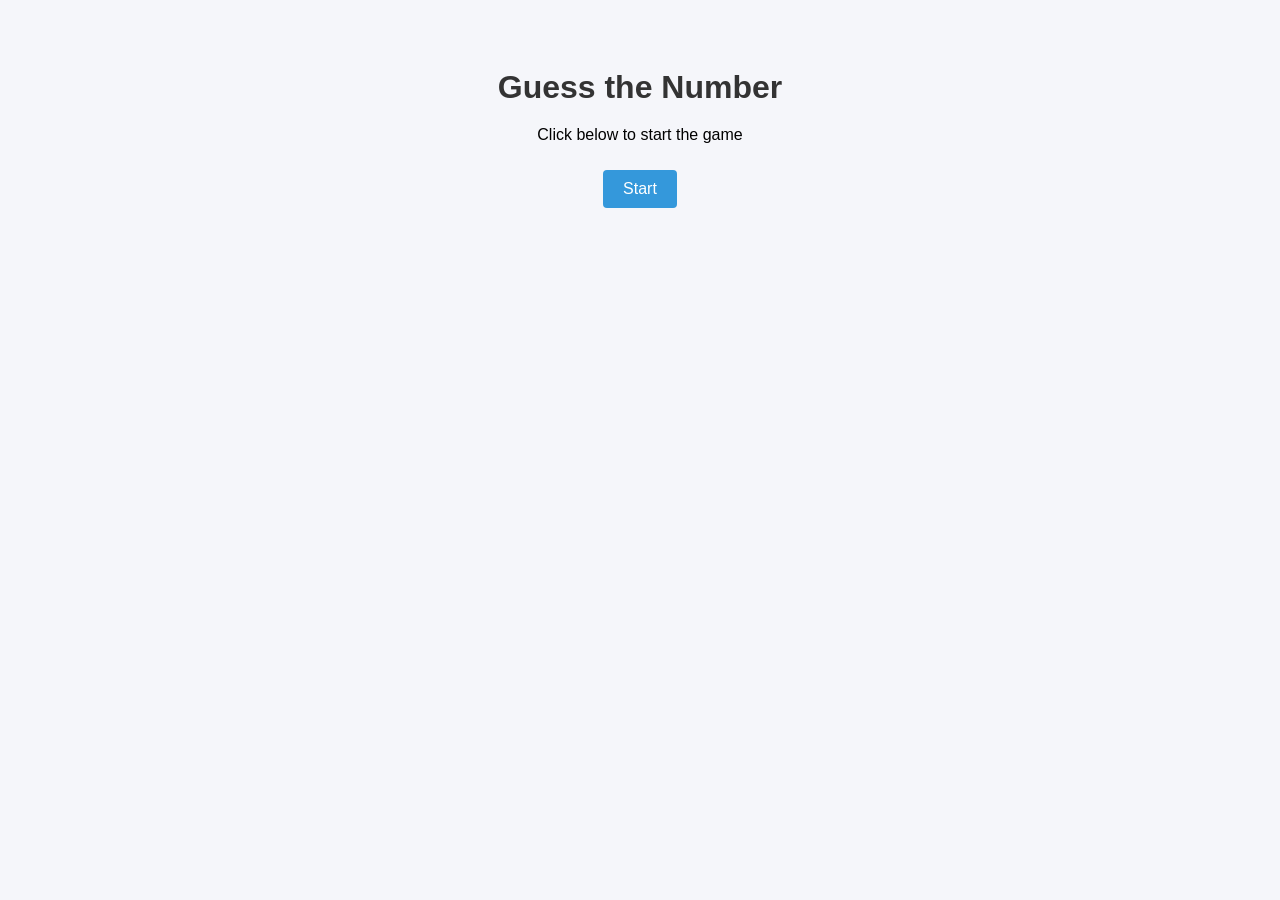
<file: Guess The Number/index.html>
<!doctype html>
<html>
<head>
  <meta charset="utf-8">
  <title>Guess The Number</title>
  <link rel="stylesheet" href="style.css">
</head>
<body>
  <h1>Guess the Number</h1>
  <p>Click below to start the game</p>
  <a href="guess.html" class="btn">Start</a>
</body>
</html>
</file>
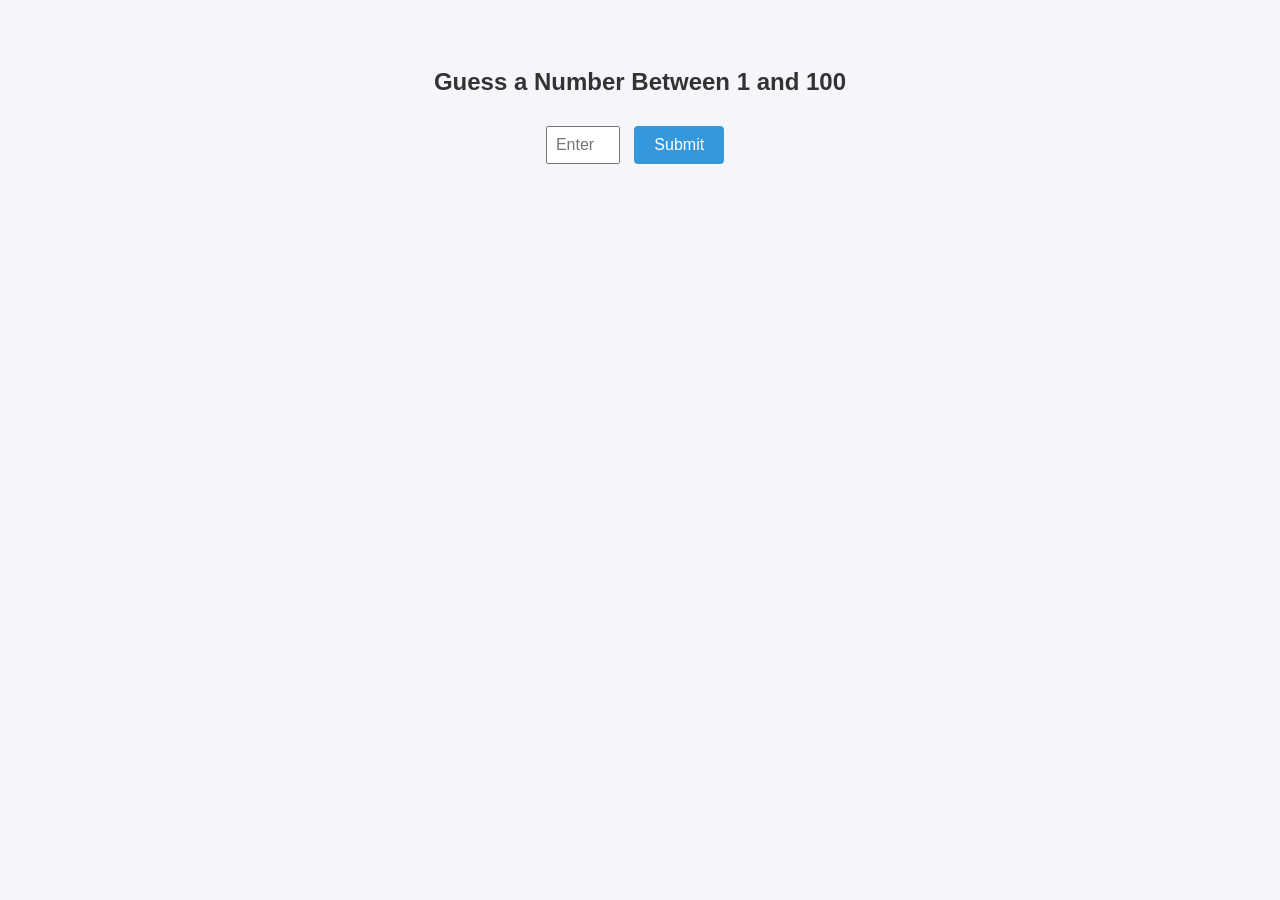
<file: Guess The Number/guess.html>
<!doctype html>
<html>
<head>
  <meta charset="utf-8">
  <title>Enter Your Guess</title>
  <link rel="stylesheet" href="style.css">
  <script src="app.js" defer></script>
</head>
<body>
  <h2>Guess a Number Between 1 and 100</h2>
  <input type="number" id="guess" min="1" max="100" placeholder="Enter number">
  <button onclick="checkGuess()">Submit</button>
  <p id="error" class="error"></p>
</body>
</html>
</file>
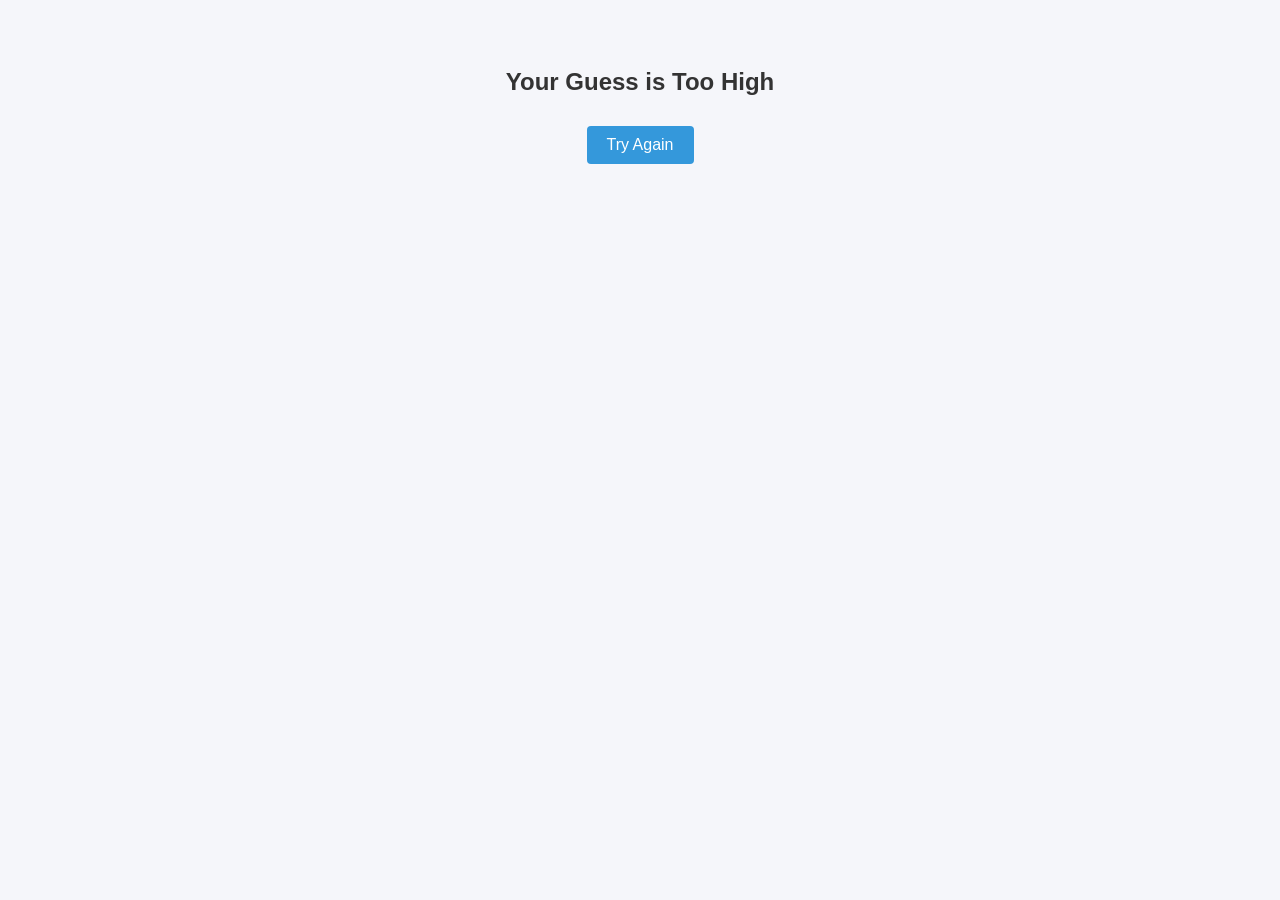
<file: Guess The Number/high.html>
<!doctype html>
<html>
<head>
  <meta charset="utf-8">
  <title>Too High</title>
  <link rel="stylesheet" href="style.css">
</head>
<body>
  <h2>Your Guess is Too High</h2>
  <a href="guess.html" class="btn">Try Again</a>
</body>
</html>
</file>
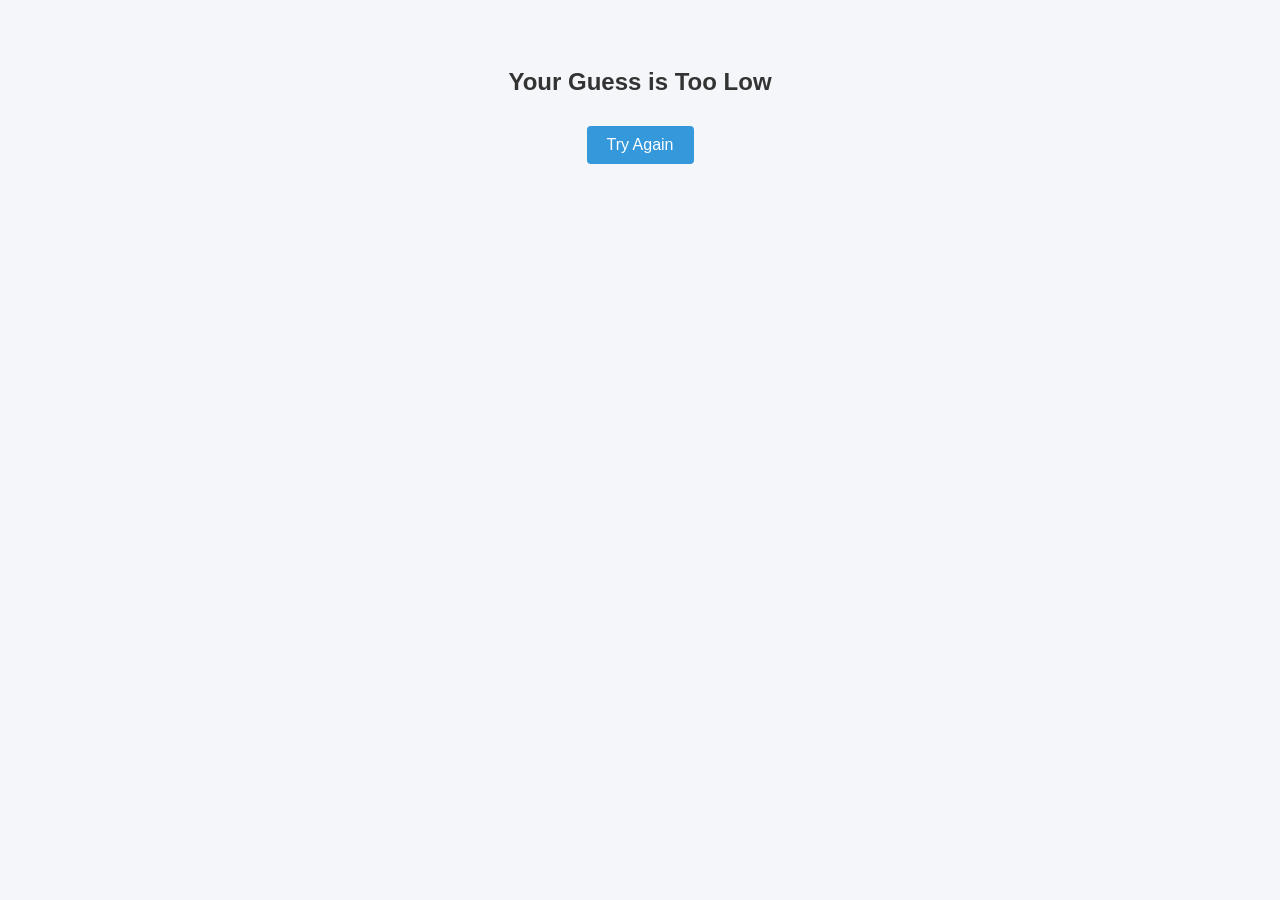
<file: Guess The Number/low.html>
<!doctype html>
<html>
<head>
  <meta charset="utf-8">
  <title>Too Low</title>
  <link rel="stylesheet" href="style.css">
</head>
<body>
  <h2>Your Guess is Too Low</h2>
  <a href="guess.html" class="btn">Try Again</a>
</body>
</html>
</file>
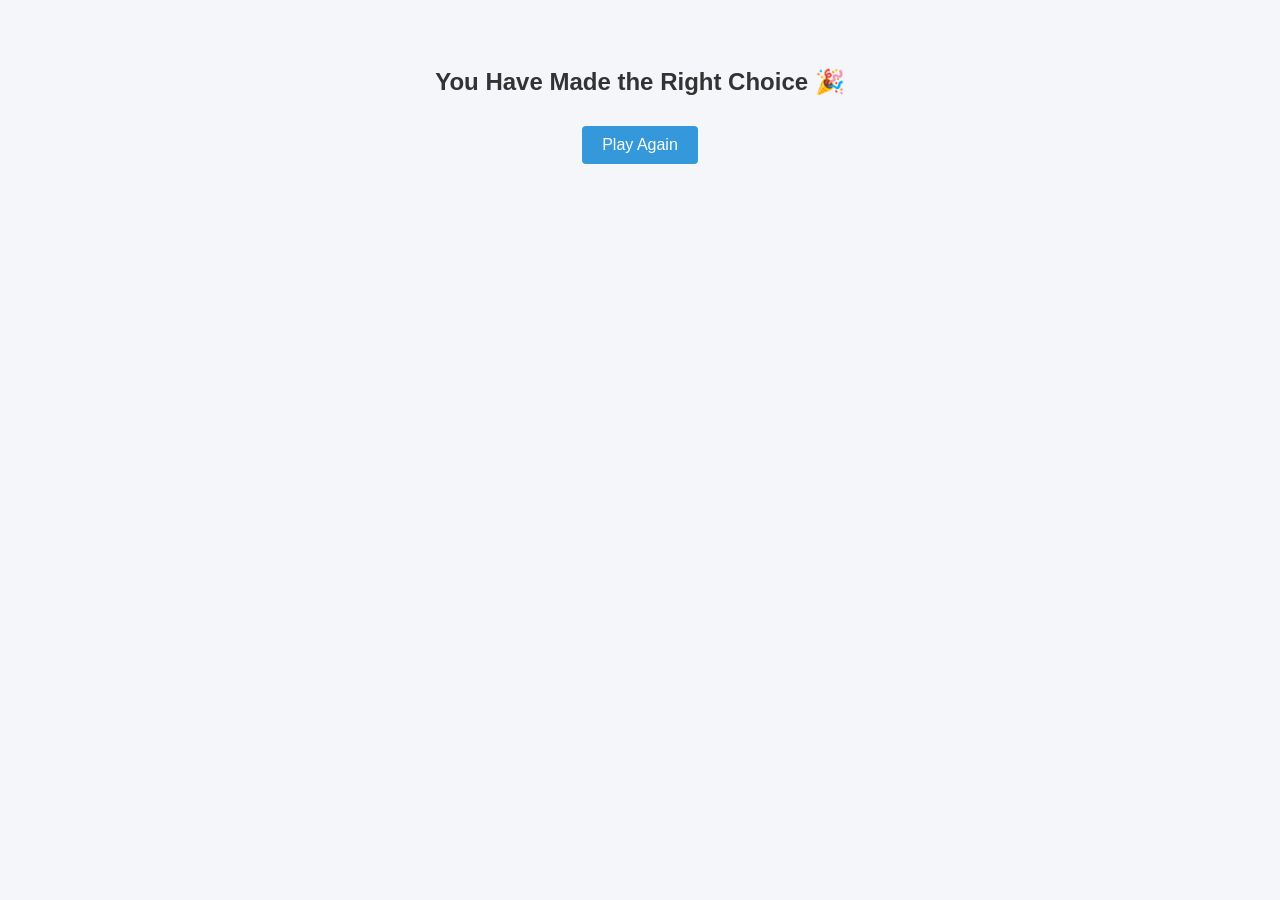
<file: Guess The Number/right.html>
<!doctype html>
<html>
<head>
  <meta charset="utf-8">
  <title>Correct!</title>
  <link rel="stylesheet" href="style.css">
</head>
<body>
  <h2>You Have Made the Right Choice 🎉</h2>
  <a href="index.html" class="btn">Play Again</a>
</body>
</html>
</file>
<file: Guess The Number/style.css>
body {
  font-family: Arial, sans-serif;
  text-align: center;
  padding: 40px;
  background: #f5f6fa;
}

h1, h2 {
  margin-bottom: 20px;
  color: #333;
}

input {
  padding: 8px;
  font-size: 16px;
  margin-bottom: 10px;
}

button, .btn {
  display: inline-block;
  margin: 10px;
  padding: 10px 20px;
  font-size: 16px;
  background: #3498db;
  color: white;
  border: none;
  border-radius: 4px;
  text-decoration: none;
  cursor: pointer;
}

button:hover, .btn:hover {
  background: #2980b9;
}

.error {
  color: red;
  margin-top: 8px;
}
</file>
